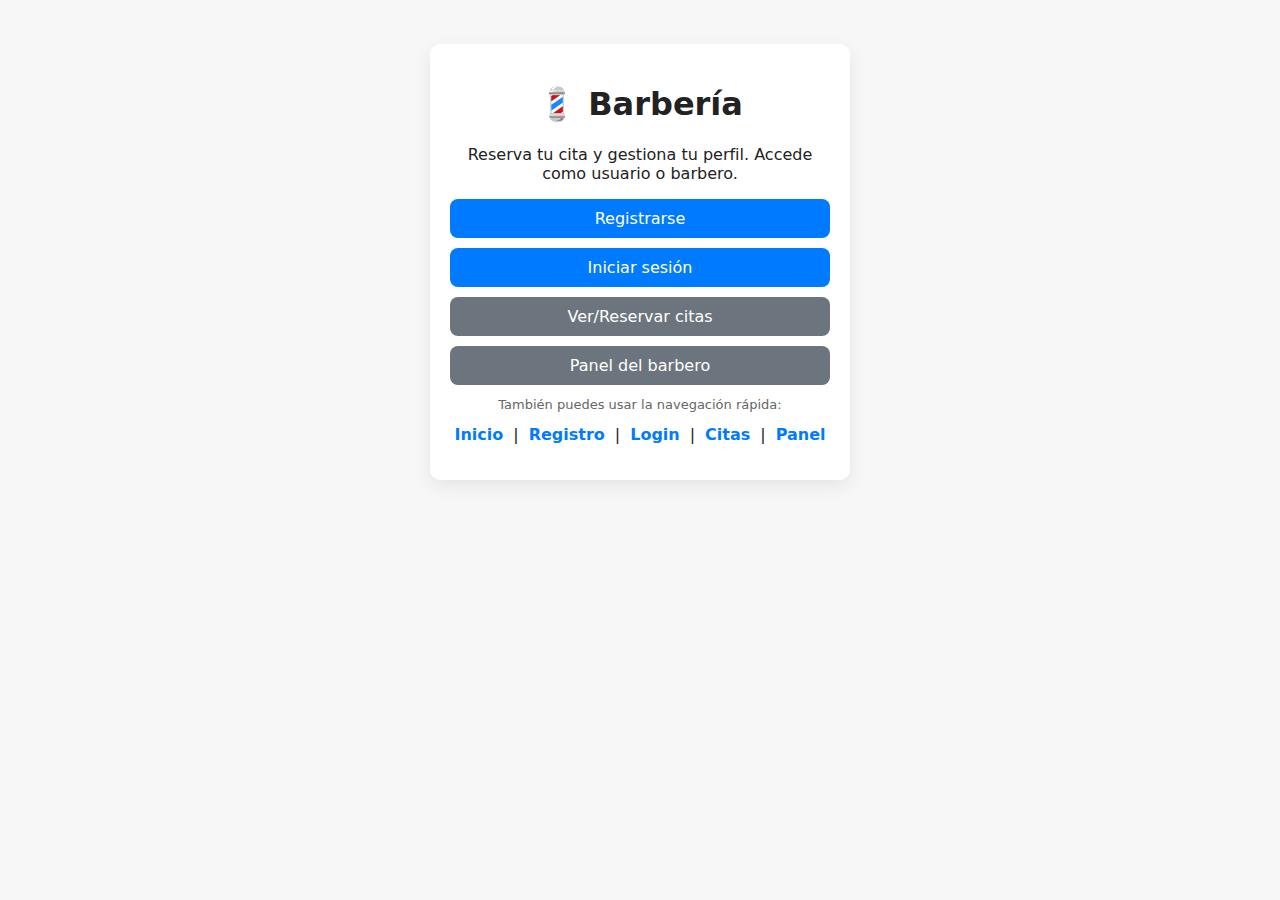
<file: index.html>
<!DOCTYPE html>
<html lang="es">
<head>
  <meta charset="UTF-8" />
  <title>Barbería - Inicio</title>
  <link rel="stylesheet" href="styles.css">
</head>
<body>
  <div class="container center">
    <div class="card form text-center">
    <h1>💈 Barbería</h1>
    <p>Reserva tu cita y gestiona tu perfil. Accede como usuario o barbero.</p>

    <div class="links">
      <a href="registro.html" class="primary">Registrarse</a>
      <a href="login.html" class="primary">Iniciar sesión</a>
      <a href="citas.html" class="secondary">Ver/Reservar citas</a>
      <a href="panel.html" class="secondary">Panel del barbero</a>
    </div>

    <p style="margin-top:12px; font-size:13px; color:#666;">
      También puedes usar la navegación rápida:
      <nav style="margin-top:8px;">
        <a href="index.html">Inicio</a> |
        <a href="registro.html">Registro</a> |
        <a href="login.html">Login</a> |
        <a href="citas.html">Citas</a> |
        <a href="panel.html">Panel</a>
      </nav>
    </p>
    </div>
  </div>
</body>
</html>
</file>
<file: styles.css>
:root{
  --bg: #f7f7f7;
  --card: #ffffff;
  --primary: #007bff;
  --primary-dark: #0056b3;
  --muted: #6c757d;
  --shadow: rgba(0,0,0,0.08);
  --radius: 10px;
  --max-width: 820px;
}

*{box-sizing:border-box}
body{
  margin:0; font-family: Inter, system-ui, -apple-system, 'Segoe UI', Roboto, 'Helvetica Neue', Arial;
  background:var(--bg); color:#222; -webkit-font-smoothing:antialiased;
  display:flex; justify-content:center; padding:32px;
}

.container{width:100%; max-width:var(--max-width); padding:0 16px}

header{margin-bottom:18px}
nav{display:flex; gap:10px; justify-content:center; align-items:center}
nav a{color:var(--primary); text-decoration:none; font-weight:600}
nav a:hover{color:var(--primary-dark); text-decoration:underline}

.card{background:var(--card); padding:20px; border-radius:var(--radius); box-shadow:0 6px 18px var(--shadow); margin:12px auto}
.grid{display:grid; gap:16px}

.center{display:flex; flex-direction:column; align-items:center}

/* Forms */
.form{width:100%; max-width:420px}
.form .form-inner{padding:20px}
input[type=text], input[type=email], input[type=password], input[type=time], input[type=date], select{
  width:100%; padding:10px 12px; margin:8px 0; border-radius:8px; border:1px solid #dcdcdc; font-size:14px
}
button{display:inline-block; padding:10px 12px; background:var(--primary); color:white; border:none; border-radius:8px; cursor:pointer; font-weight:600}
button.secondary{background:var(--muted)}
button:hover{background:var(--primary-dark)}

.links{display:flex; flex-direction:column; gap:10px; margin-top:12px}
.links a{display:block; text-align:center; padding:10px; border-radius:8px; text-decoration:none}
.links a.primary{background:var(--primary); color:white}
.links a.secondary{background:var(--muted); color:white}

.citas-list{display:flex; flex-direction:column; gap:8px}
.cita{background:#fafafa; padding:12px; border-radius:8px; border:1px solid #eee; display:flex; justify-content:space-between; align-items:center; gap:12px}
.cita-info{flex:1}

/* Tabs para el panel del barbero */
.tabs{display:flex; gap:8px; margin:8px 0 12px}
.tab{padding:6px 10px; border-radius:8px; background:#f1f1f1; border:1px solid #e6e6e6; cursor:pointer}
.tab.active{background:var(--primary); color:white;}

/* Contador de pendientes */
.counter{display:inline-block; margin-left:8px; font-weight:700}

/* Badge pequeño para estados (ej. Finalizada) */
.badge{display:inline-block; padding:4px 8px; border-radius:999px; font-size:12px; font-weight:600}
.badge.completed{background:#d4f5dd; color:#117a3a; border:1px solid #b7efc9}
.badge.pending{background:#fff4d6; color:#7a5f00; border:1px solid #ffecb3}

/* Responsive */
@media (min-width:700px){
  .two-col{display:flex; gap:20px; align-items:flex-start}
  .col{flex:1}
}

/* Small screens */
@media (max-width:480px){
  body{padding:18px}
  .card{padding:14px}
  input, button{font-size:14px}
}

.muted{color:var(--muted); font-size:13px}

/* Utility */
.text-center{text-align:center}
</file>
